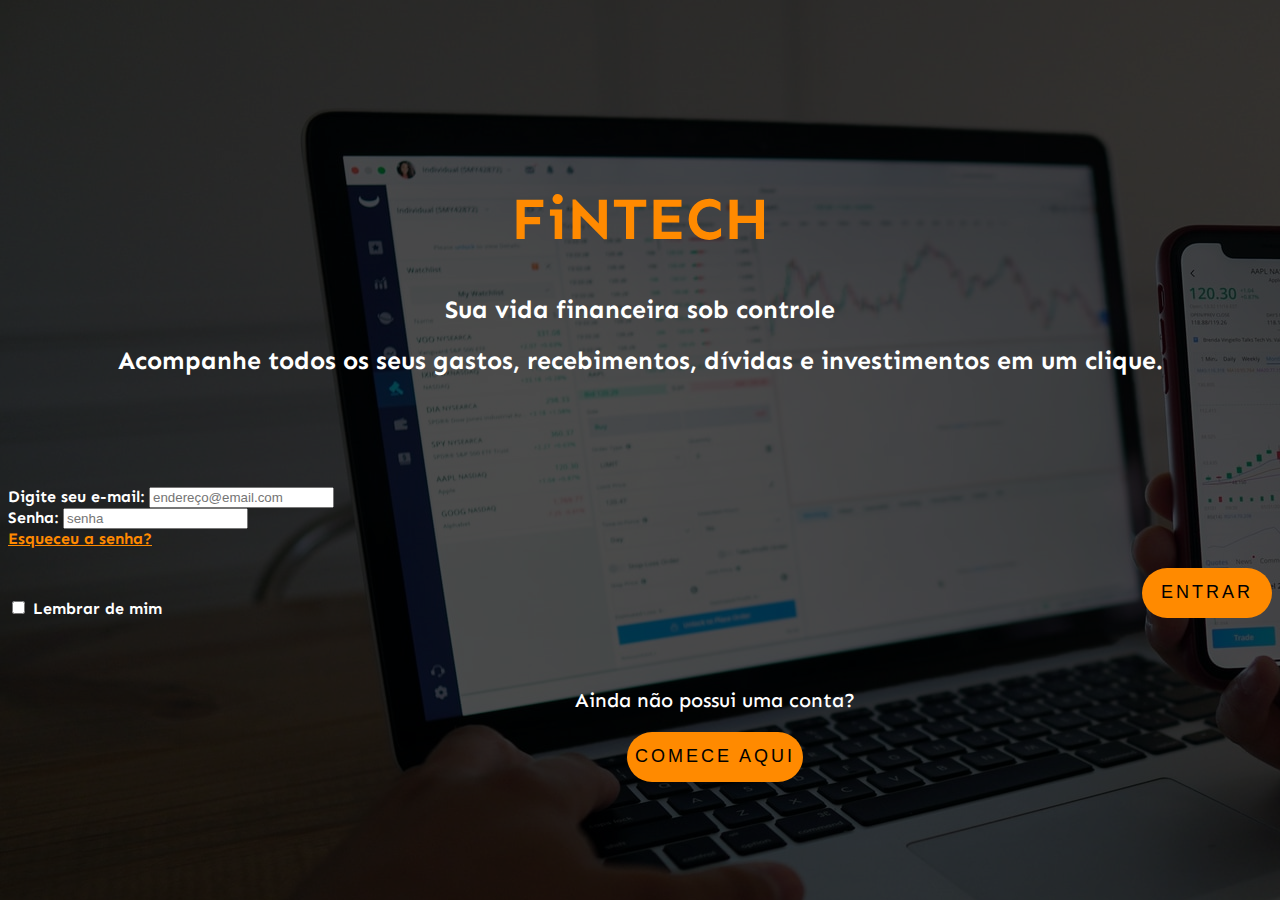
<file: FiNTECH/index.html>
<!DOCTYPE html>
<html lang="pt-BR">
<head>
    <meta charset="UTF-8">
    <meta http-equiv="X-UA-Compatible" content="IE=edge">
    <meta name="viewport" content="width=device-width, initial-scale=1.0">
    <!-- adicionando bootstrap -->
    <link href="https://cdn.jsdelivr.net/npm/bootstrap@5.0.0-beta3/dist/css/bootstrap.min.css" rel="stylesheet" integrity="sha384-eOJMYsd53ii+scO/bJGFsiCZc+5NDVN2yr8+0RDqr0Ql0h+rP48ckxlpbzKgwra6" crossorigin="anonymous">
    <!-- linkando arquivo css -->
    <link rel="stylesheet" href="assets/style.css">
    <link rel="icon" href="assets/images/icone.png" type="image/x-icon">
    <!-- Adicionando Google Fonts -->
    <link rel="preconnect" href="https://fonts.googleapis.com">
    <link rel="preconnect" href="https://fonts.gstatic.com" crossorigin>
    <link href="https://fonts.googleapis.com/css2?family=Sen:wght@400;700;800&display=swap" rel="stylesheet">
    <title>FiNTECH</title>
</head>
<body>
    <div class="wrapper">
        <header>
                <h1>FiNTECH</h1>
                <h2>Sua vida financeira sob controle</h2>
                <h2 id="slogan">Acompanhe todos os seus gastos, recebimentos, dívidas e investimentos em um clique.</h2>
        </header>
        <div class="container">
            <div class="row">
                <form class="col-md-6">
                    <div>
                        <label for="email">Digite seu e-mail:</label>
                        <input type="email" class="form-control textbox" placeholder="endereço@email.com"> <br>
                    </div>
                    <div>
                        <label for="password">Senha:</label>
                        <input type="password" class="textbox form-control" placeholder="senha">
                    </div>
                    <a href="">Esqueceu a senha?</a>
                    <div class="lembrar-entrar">
                        <label><input type="checkbox"> Lembrar de mim</label>
                        <a href="dashboard.html">
                            <input type="button" value="ENTRAR" class="button" id="ENTRAR"></input>
                        </a>
                    </div>
                </form>
                <aside class="col-md-6 secao-cadastro">
                    <div>
                        <p>Ainda não possui uma conta?</p>
                        <button class="button p-2" href="">COMECE AQUI</>
                    </div>
                </aside>
            </div>
        </div>
    </div> 
</body>
</html>
</file>
<file: FiNTECH/assets/style.css>
body{
    background:
           linear-gradient(
             rgba(0, 0, 0, 0.7), 
             rgba(0, 0, 0, 0.7)),
           url(images/joshua-mayo-HASoyURgPMY-unsplash.jpg);
           background-color: gray;
}

.wrapper{
    font-family:'Sen',system-ui, -apple-system, BlinkMacSystemFont, 'Segoe UI', Roboto, Oxygen, Ubuntu, Cantarell, 'Open Sans', 'Helvetica Neue', sans-serif;
    font-weight: 700;
    color: white;
}

.lembrar-entrar{
  display:flex;
  justify-content: space-between;
  align-items:end;
  margin-top: 20px;
}

header{
  padding:15vh 5vw 10vh 5vw;
  text-align: center;
  font-size: 20px;
}

h1{
  color: rgb(255, 138, 0);
  font-size: 60px;
  font-weight: 700;
}

h2{
  font-size: 25px;
}

a{
  color: rgb(255, 138, 0);}
a:hover{
  color: rgb(255, 138, 0);
}

.secao-cadastro{
  font-weight: 500;
  padding-left: 150px;
  font-size: 20px;
  text-align: center;
  padding-top: 50px;
}

.secao-cadastro a{
  color: black;
  font-weight: 500;
  text-decoration: none ;
}

.textbox:focus {
  box-shadow:0 0 10px rgb(255, 138, 0);
}

.button{
  background-color: rgb(255, 138, 0);
  border-radius: 500px;
  border-color: transparent;
  min-width: 130px;
  height: 50px;
  font-weight:500;
  font-size: large;
  letter-spacing: 3px;
}

.button:hover{
  border-color:black ;
}

@media screen and (max-width:770px) {
  header{
    padding-bottom: 45px;
  }
  .secao-cadastro{
    padding-left: 2px;
    padding-top: 100px;
  }
  #slogan{
    display: none;
  }
  #ENTRAR{
    min-width:34vw;
  }
}
</file>
